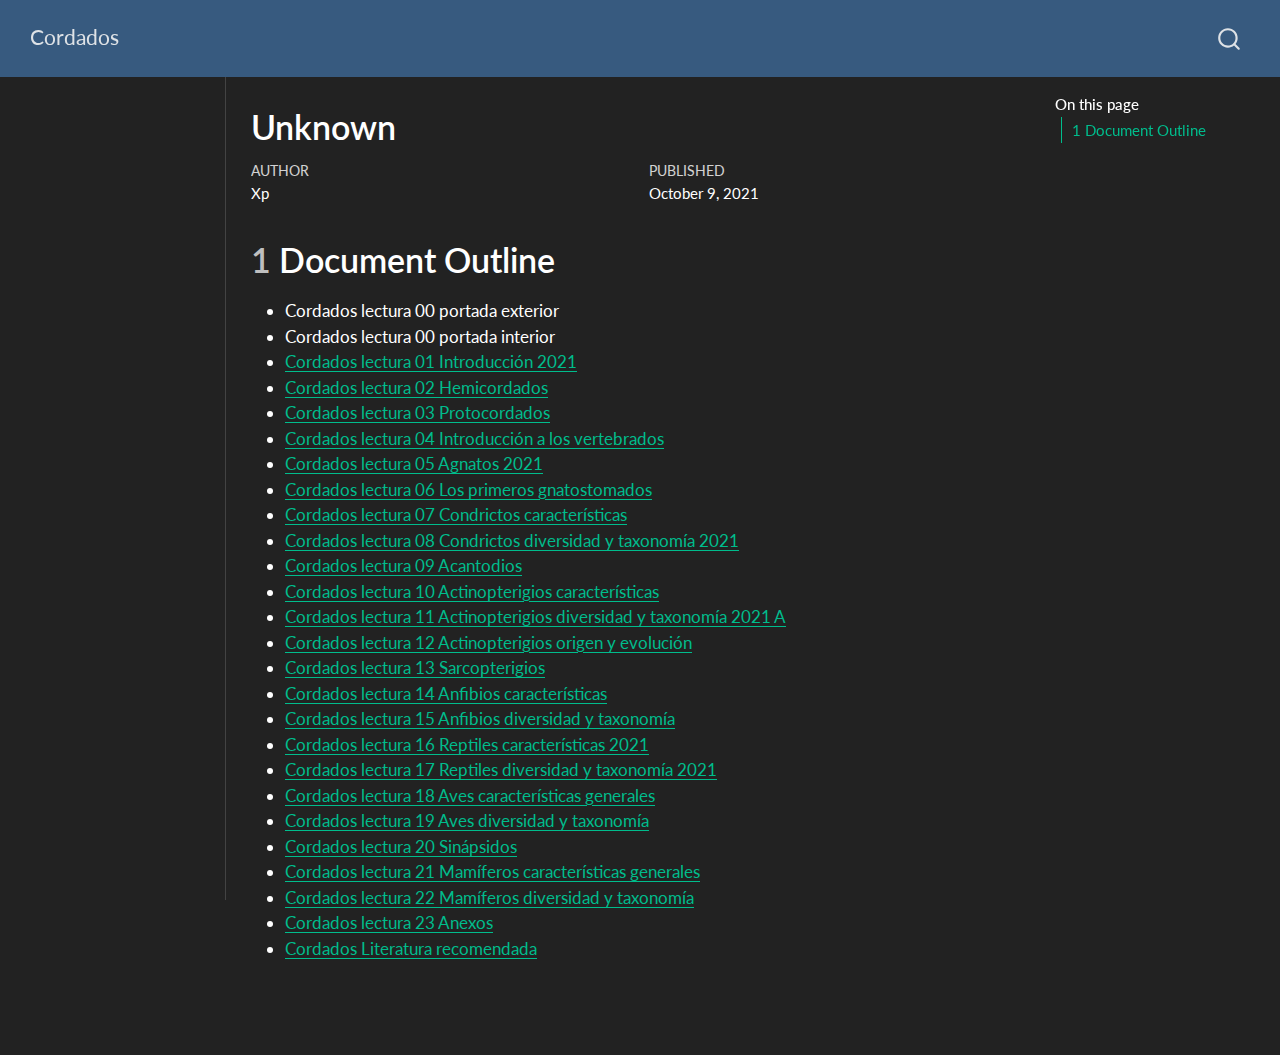
<file: docs/index_split_002.html>
<!DOCTYPE html>
<html xmlns="http://www.w3.org/1999/xhtml" lang="en" xml:lang="en"><head>

<meta charset="utf-8">
<meta name="generator" content="quarto-1.5.57">

<meta name="viewport" content="width=device-width, initial-scale=1.0, user-scalable=yes">

<meta name="author" content="Xp">
<meta name="dcterms.date" content="2021-10-09">

<title>Unknown – Cordados</title>
<style>
code{white-space: pre-wrap;}
span.smallcaps{font-variant: small-caps;}
div.columns{display: flex; gap: min(4vw, 1.5em);}
div.column{flex: auto; overflow-x: auto;}
div.hanging-indent{margin-left: 1.5em; text-indent: -1.5em;}
ul.task-list{list-style: none;}
ul.task-list li input[type="checkbox"] {
  width: 0.8em;
  margin: 0 0.8em 0.2em -1em; /* quarto-specific, see https://github.com/quarto-dev/quarto-cli/issues/4556 */ 
  vertical-align: middle;
}
</style>


<script src="site_libs/quarto-nav/quarto-nav.js"></script>
<script src="site_libs/quarto-nav/headroom.min.js"></script>
<script src="site_libs/clipboard/clipboard.min.js"></script>
<script src="site_libs/quarto-search/autocomplete.umd.js"></script>
<script src="site_libs/quarto-search/fuse.min.js"></script>
<script src="site_libs/quarto-search/quarto-search.js"></script>
<meta name="quarto:offset" content="./">
<script src="site_libs/quarto-html/quarto.js"></script>
<script src="site_libs/quarto-html/popper.min.js"></script>
<script src="site_libs/quarto-html/tippy.umd.min.js"></script>
<script src="site_libs/quarto-html/anchor.min.js"></script>
<link href="site_libs/quarto-html/tippy.css" rel="stylesheet">
<link href="site_libs/quarto-html/quarto-syntax-highlighting-dark.css" rel="stylesheet" id="quarto-text-highlighting-styles">
<script src="site_libs/bootstrap/bootstrap.min.js"></script>
<link href="site_libs/bootstrap/bootstrap-icons.css" rel="stylesheet">
<link href="site_libs/bootstrap/bootstrap.min.css" rel="stylesheet" id="quarto-bootstrap" data-mode="dark">
<script id="quarto-search-options" type="application/json">{
  "location": "navbar",
  "copy-button": false,
  "collapse-after": 3,
  "panel-placement": "end",
  "type": "overlay",
  "limit": 50,
  "keyboard-shortcut": [
    "f",
    "/",
    "s"
  ],
  "show-item-context": false,
  "language": {
    "search-no-results-text": "No results",
    "search-matching-documents-text": "matching documents",
    "search-copy-link-title": "Copy link to search",
    "search-hide-matches-text": "Hide additional matches",
    "search-more-match-text": "more match in this document",
    "search-more-matches-text": "more matches in this document",
    "search-clear-button-title": "Clear",
    "search-text-placeholder": "",
    "search-detached-cancel-button-title": "Cancel",
    "search-submit-button-title": "Submit",
    "search-label": "Search"
  }
}</script>


</head>

<body class="nav-sidebar docked nav-fixed">

<div id="quarto-search-results"></div>
  <header id="quarto-header" class="headroom fixed-top">
    <nav class="navbar navbar-expand-lg " data-bs-theme="dark">
      <div class="navbar-container container-fluid">
      <div class="navbar-brand-container mx-auto">
    <a class="navbar-brand" href="./index.html">
    <span class="navbar-title">Cordados</span>
    </a>
  </div>
        <div class="quarto-navbar-tools tools-end">
</div>
          <div id="quarto-search" class="" title="Search"></div>
      </div> <!-- /container-fluid -->
    </nav>
  <nav class="quarto-secondary-nav">
    <div class="container-fluid d-flex">
      <button type="button" class="quarto-btn-toggle btn" data-bs-toggle="collapse" role="button" data-bs-target=".quarto-sidebar-collapse-item" aria-controls="quarto-sidebar" aria-expanded="false" aria-label="Toggle sidebar navigation" onclick="if (window.quartoToggleHeadroom) { window.quartoToggleHeadroom(); }">
        <i class="bi bi-layout-text-sidebar-reverse"></i>
      </button>
        <nav class="quarto-page-breadcrumbs" aria-label="breadcrumb"><ol class="breadcrumb"><li class="breadcrumb-item">Unknown</li></ol></nav>
        <a class="flex-grow-1" role="navigation" data-bs-toggle="collapse" data-bs-target=".quarto-sidebar-collapse-item" aria-controls="quarto-sidebar" aria-expanded="false" aria-label="Toggle sidebar navigation" onclick="if (window.quartoToggleHeadroom) { window.quartoToggleHeadroom(); }">      
        </a>
    </div>
  </nav>
</header>
<!-- content -->
<div id="quarto-content" class="quarto-container page-columns page-rows-contents page-layout-article page-navbar">
<!-- sidebar -->
  <nav id="quarto-sidebar" class="sidebar collapse collapse-horizontal quarto-sidebar-collapse-item sidebar-navigation docked overflow-auto">
</nav>
<div id="quarto-sidebar-glass" class="quarto-sidebar-collapse-item" data-bs-toggle="collapse" data-bs-target=".quarto-sidebar-collapse-item"></div>
<!-- margin-sidebar -->
    <div id="quarto-margin-sidebar" class="sidebar margin-sidebar">
        <nav id="TOC" role="doc-toc" class="toc-active">
    <h2 id="toc-title">On this page</h2>
   
  <ul>
  <li><a href="#document-outline" id="toc-document-outline" class="nav-link active" data-scroll-target="#document-outline"><span class="header-section-number">1</span> Document Outline</a></li>
  </ul>
</nav>
    </div>
<!-- main -->
<main class="content" id="quarto-document-content">

<header id="title-block-header" class="quarto-title-block default">
<div class="quarto-title">
<h1 class="title">Unknown</h1>
</div>



<div class="quarto-title-meta">

    <div>
    <div class="quarto-title-meta-heading">Author</div>
    <div class="quarto-title-meta-contents">
             <p>Xp </p>
          </div>
  </div>
    
    <div>
    <div class="quarto-title-meta-heading">Published</div>
    <div class="quarto-title-meta-contents">
      <p class="date">October 9, 2021</p>
    </div>
  </div>
  
    
  </div>
  


</header>


<section id="document-outline" class="level1" data-number="1">
<h1 data-number="1"><span class="header-section-number">1</span> Document Outline</h1>
<ul>
<li>Cordados lectura 00 portada exterior</li>
<li>Cordados lectura 00 portada interior</li>
<li><a href="index_split_000.html#p2">Cordados lectura 01 Introducción 2021</a></li>
<li><a href="index_split_000.html#p8">Cordados lectura 02 Hemicordados</a></li>
<li><a href="index_split_000.html#p13">Cordados lectura 03 Protocordados</a></li>
<li><a href="index_split_000.html#p19">Cordados lectura 04 Introducción a los vertebrados</a></li>
<li><a href="index_split_000.html#p27">Cordados lectura 05 Agnatos 2021</a></li>
<li><a href="index_split_000.html#p36">Cordados lectura 06 Los primeros gnatostomados</a></li>
<li><a href="index_split_000.html#p41">Cordados lectura 07 Condrictos características</a></li>
<li><a href="index_split_000.html#p46">Cordados lectura 08 Condrictos diversidad y taxonomía 2021</a></li>
<li><a href="index_split_000.html#p55">Cordados lectura 09 Acantodios</a></li>
<li><a href="index_split_000.html#p57">Cordados lectura 10 Actinopterigios características</a></li>
<li><a href="index_split_000.html#p64">Cordados lectura 11 Actinopterigios diversidad y taxonomía 2021 A</a></li>
<li><a href="index_split_000.html#p71">Cordados lectura 12 Actinopterigios origen y evolución</a></li>
<li><a href="index_split_000.html#p73">Cordados lectura 13 Sarcopterigios</a></li>
<li><a href="index_split_000.html#p78">Cordados lectura 14 Anfibios características</a></li>
<li><a href="index_split_000.html#p85">Cordados lectura 15 Anfibios diversidad y taxonomía</a></li>
<li><a href="index_split_001.html#p90">Cordados lectura 16 Reptiles características 2021</a></li>
<li><a href="index_split_001.html#p97">Cordados lectura 17 Reptiles diversidad y taxonomía 2021</a></li>
<li><a href="index_split_001.html#p106">Cordados lectura 18 Aves características generales</a></li>
<li><a href="index_split_001.html#p115">Cordados lectura 19 Aves diversidad y taxonomía</a></li>
<li><a href="index_split_001.html#p129">Cordados lectura 20 Sinápsidos</a></li>
<li><a href="index_split_001.html#p132">Cordados lectura 21 Mamíferos características generales</a></li>
<li><a href="index_split_001.html#p143">Cordados lectura 22 Mamíferos diversidad y taxonomía</a></li>
<li><a href="index_split_001.html#p158">Cordados lectura 23 Anexos</a></li>
<li><a href="index_split_001.html#p161">Cordados Literatura recomendada</a></li>
</ul>


</section>

</main> <!-- /main -->
<script id="quarto-html-after-body" type="application/javascript">
window.document.addEventListener("DOMContentLoaded", function (event) {
  const toggleBodyColorMode = (bsSheetEl) => {
    const mode = bsSheetEl.getAttribute("data-mode");
    const bodyEl = window.document.querySelector("body");
    if (mode === "dark") {
      bodyEl.classList.add("quarto-dark");
      bodyEl.classList.remove("quarto-light");
    } else {
      bodyEl.classList.add("quarto-light");
      bodyEl.classList.remove("quarto-dark");
    }
  }
  const toggleBodyColorPrimary = () => {
    const bsSheetEl = window.document.querySelector("link#quarto-bootstrap");
    if (bsSheetEl) {
      toggleBodyColorMode(bsSheetEl);
    }
  }
  toggleBodyColorPrimary();  
  const icon = "";
  const anchorJS = new window.AnchorJS();
  anchorJS.options = {
    placement: 'right',
    icon: icon
  };
  anchorJS.add('.anchored');
  const isCodeAnnotation = (el) => {
    for (const clz of el.classList) {
      if (clz.startsWith('code-annotation-')) {                     
        return true;
      }
    }
    return false;
  }
  const onCopySuccess = function(e) {
    // button target
    const button = e.trigger;
    // don't keep focus
    button.blur();
    // flash "checked"
    button.classList.add('code-copy-button-checked');
    var currentTitle = button.getAttribute("title");
    button.setAttribute("title", "Copied!");
    let tooltip;
    if (window.bootstrap) {
      button.setAttribute("data-bs-toggle", "tooltip");
      button.setAttribute("data-bs-placement", "left");
      button.setAttribute("data-bs-title", "Copied!");
      tooltip = new bootstrap.Tooltip(button, 
        { trigger: "manual", 
          customClass: "code-copy-button-tooltip",
          offset: [0, -8]});
      tooltip.show();    
    }
    setTimeout(function() {
      if (tooltip) {
        tooltip.hide();
        button.removeAttribute("data-bs-title");
        button.removeAttribute("data-bs-toggle");
        button.removeAttribute("data-bs-placement");
      }
      button.setAttribute("title", currentTitle);
      button.classList.remove('code-copy-button-checked');
    }, 1000);
    // clear code selection
    e.clearSelection();
  }
  const getTextToCopy = function(trigger) {
      const codeEl = trigger.previousElementSibling.cloneNode(true);
      for (const childEl of codeEl.children) {
        if (isCodeAnnotation(childEl)) {
          childEl.remove();
        }
      }
      return codeEl.innerText;
  }
  const clipboard = new window.ClipboardJS('.code-copy-button:not([data-in-quarto-modal])', {
    text: getTextToCopy
  });
  clipboard.on('success', onCopySuccess);
  if (window.document.getElementById('quarto-embedded-source-code-modal')) {
    // For code content inside modals, clipBoardJS needs to be initialized with a container option
    // TODO: Check when it could be a function (https://github.com/zenorocha/clipboard.js/issues/860)
    const clipboardModal = new window.ClipboardJS('.code-copy-button[data-in-quarto-modal]', {
      text: getTextToCopy,
      container: window.document.getElementById('quarto-embedded-source-code-modal')
    });
    clipboardModal.on('success', onCopySuccess);
  }
    var localhostRegex = new RegExp(/^(?:http|https):\/\/localhost\:?[0-9]*\//);
    var mailtoRegex = new RegExp(/^mailto:/);
      var filterRegex = new RegExp('/' + window.location.host + '/');
    var isInternal = (href) => {
        return filterRegex.test(href) || localhostRegex.test(href) || mailtoRegex.test(href);
    }
    // Inspect non-navigation links and adorn them if external
 	var links = window.document.querySelectorAll('a[href]:not(.nav-link):not(.navbar-brand):not(.toc-action):not(.sidebar-link):not(.sidebar-item-toggle):not(.pagination-link):not(.no-external):not([aria-hidden]):not(.dropdown-item):not(.quarto-navigation-tool):not(.about-link)');
    for (var i=0; i<links.length; i++) {
      const link = links[i];
      if (!isInternal(link.href)) {
        // undo the damage that might have been done by quarto-nav.js in the case of
        // links that we want to consider external
        if (link.dataset.originalHref !== undefined) {
          link.href = link.dataset.originalHref;
        }
      }
    }
  function tippyHover(el, contentFn, onTriggerFn, onUntriggerFn) {
    const config = {
      allowHTML: true,
      maxWidth: 500,
      delay: 100,
      arrow: false,
      appendTo: function(el) {
          return el.parentElement;
      },
      interactive: true,
      interactiveBorder: 10,
      theme: 'quarto',
      placement: 'bottom-start',
    };
    if (contentFn) {
      config.content = contentFn;
    }
    if (onTriggerFn) {
      config.onTrigger = onTriggerFn;
    }
    if (onUntriggerFn) {
      config.onUntrigger = onUntriggerFn;
    }
    window.tippy(el, config); 
  }
  const noterefs = window.document.querySelectorAll('a[role="doc-noteref"]');
  for (var i=0; i<noterefs.length; i++) {
    const ref = noterefs[i];
    tippyHover(ref, function() {
      // use id or data attribute instead here
      let href = ref.getAttribute('data-footnote-href') || ref.getAttribute('href');
      try { href = new URL(href).hash; } catch {}
      const id = href.replace(/^#\/?/, "");
      const note = window.document.getElementById(id);
      if (note) {
        return note.innerHTML;
      } else {
        return "";
      }
    });
  }
  const xrefs = window.document.querySelectorAll('a.quarto-xref');
  const processXRef = (id, note) => {
    // Strip column container classes
    const stripColumnClz = (el) => {
      el.classList.remove("page-full", "page-columns");
      if (el.children) {
        for (const child of el.children) {
          stripColumnClz(child);
        }
      }
    }
    stripColumnClz(note)
    if (id === null || id.startsWith('sec-')) {
      // Special case sections, only their first couple elements
      const container = document.createElement("div");
      if (note.children && note.children.length > 2) {
        container.appendChild(note.children[0].cloneNode(true));
        for (let i = 1; i < note.children.length; i++) {
          const child = note.children[i];
          if (child.tagName === "P" && child.innerText === "") {
            continue;
          } else {
            container.appendChild(child.cloneNode(true));
            break;
          }
        }
        if (window.Quarto?.typesetMath) {
          window.Quarto.typesetMath(container);
        }
        return container.innerHTML
      } else {
        if (window.Quarto?.typesetMath) {
          window.Quarto.typesetMath(note);
        }
        return note.innerHTML;
      }
    } else {
      // Remove any anchor links if they are present
      const anchorLink = note.querySelector('a.anchorjs-link');
      if (anchorLink) {
        anchorLink.remove();
      }
      if (window.Quarto?.typesetMath) {
        window.Quarto.typesetMath(note);
      }
      // TODO in 1.5, we should make sure this works without a callout special case
      if (note.classList.contains("callout")) {
        return note.outerHTML;
      } else {
        return note.innerHTML;
      }
    }
  }
  for (var i=0; i<xrefs.length; i++) {
    const xref = xrefs[i];
    tippyHover(xref, undefined, function(instance) {
      instance.disable();
      let url = xref.getAttribute('href');
      let hash = undefined; 
      if (url.startsWith('#')) {
        hash = url;
      } else {
        try { hash = new URL(url).hash; } catch {}
      }
      if (hash) {
        const id = hash.replace(/^#\/?/, "");
        const note = window.document.getElementById(id);
        if (note !== null) {
          try {
            const html = processXRef(id, note.cloneNode(true));
            instance.setContent(html);
          } finally {
            instance.enable();
            instance.show();
          }
        } else {
          // See if we can fetch this
          fetch(url.split('#')[0])
          .then(res => res.text())
          .then(html => {
            const parser = new DOMParser();
            const htmlDoc = parser.parseFromString(html, "text/html");
            const note = htmlDoc.getElementById(id);
            if (note !== null) {
              const html = processXRef(id, note);
              instance.setContent(html);
            } 
          }).finally(() => {
            instance.enable();
            instance.show();
          });
        }
      } else {
        // See if we can fetch a full url (with no hash to target)
        // This is a special case and we should probably do some content thinning / targeting
        fetch(url)
        .then(res => res.text())
        .then(html => {
          const parser = new DOMParser();
          const htmlDoc = parser.parseFromString(html, "text/html");
          const note = htmlDoc.querySelector('main.content');
          if (note !== null) {
            // This should only happen for chapter cross references
            // (since there is no id in the URL)
            // remove the first header
            if (note.children.length > 0 && note.children[0].tagName === "HEADER") {
              note.children[0].remove();
            }
            const html = processXRef(null, note);
            instance.setContent(html);
          } 
        }).finally(() => {
          instance.enable();
          instance.show();
        });
      }
    }, function(instance) {
    });
  }
      let selectedAnnoteEl;
      const selectorForAnnotation = ( cell, annotation) => {
        let cellAttr = 'data-code-cell="' + cell + '"';
        let lineAttr = 'data-code-annotation="' +  annotation + '"';
        const selector = 'span[' + cellAttr + '][' + lineAttr + ']';
        return selector;
      }
      const selectCodeLines = (annoteEl) => {
        const doc = window.document;
        const targetCell = annoteEl.getAttribute("data-target-cell");
        const targetAnnotation = annoteEl.getAttribute("data-target-annotation");
        const annoteSpan = window.document.querySelector(selectorForAnnotation(targetCell, targetAnnotation));
        const lines = annoteSpan.getAttribute("data-code-lines").split(",");
        const lineIds = lines.map((line) => {
          return targetCell + "-" + line;
        })
        let top = null;
        let height = null;
        let parent = null;
        if (lineIds.length > 0) {
            //compute the position of the single el (top and bottom and make a div)
            const el = window.document.getElementById(lineIds[0]);
            top = el.offsetTop;
            height = el.offsetHeight;
            parent = el.parentElement.parentElement;
          if (lineIds.length > 1) {
            const lastEl = window.document.getElementById(lineIds[lineIds.length - 1]);
            const bottom = lastEl.offsetTop + lastEl.offsetHeight;
            height = bottom - top;
          }
          if (top !== null && height !== null && parent !== null) {
            // cook up a div (if necessary) and position it 
            let div = window.document.getElementById("code-annotation-line-highlight");
            if (div === null) {
              div = window.document.createElement("div");
              div.setAttribute("id", "code-annotation-line-highlight");
              div.style.position = 'absolute';
              parent.appendChild(div);
            }
            div.style.top = top - 2 + "px";
            div.style.height = height + 4 + "px";
            div.style.left = 0;
            let gutterDiv = window.document.getElementById("code-annotation-line-highlight-gutter");
            if (gutterDiv === null) {
              gutterDiv = window.document.createElement("div");
              gutterDiv.setAttribute("id", "code-annotation-line-highlight-gutter");
              gutterDiv.style.position = 'absolute';
              const codeCell = window.document.getElementById(targetCell);
              const gutter = codeCell.querySelector('.code-annotation-gutter');
              gutter.appendChild(gutterDiv);
            }
            gutterDiv.style.top = top - 2 + "px";
            gutterDiv.style.height = height + 4 + "px";
          }
          selectedAnnoteEl = annoteEl;
        }
      };
      const unselectCodeLines = () => {
        const elementsIds = ["code-annotation-line-highlight", "code-annotation-line-highlight-gutter"];
        elementsIds.forEach((elId) => {
          const div = window.document.getElementById(elId);
          if (div) {
            div.remove();
          }
        });
        selectedAnnoteEl = undefined;
      };
        // Handle positioning of the toggle
    window.addEventListener(
      "resize",
      throttle(() => {
        elRect = undefined;
        if (selectedAnnoteEl) {
          selectCodeLines(selectedAnnoteEl);
        }
      }, 10)
    );
    function throttle(fn, ms) {
    let throttle = false;
    let timer;
      return (...args) => {
        if(!throttle) { // first call gets through
            fn.apply(this, args);
            throttle = true;
        } else { // all the others get throttled
            if(timer) clearTimeout(timer); // cancel #2
            timer = setTimeout(() => {
              fn.apply(this, args);
              timer = throttle = false;
            }, ms);
        }
      };
    }
      // Attach click handler to the DT
      const annoteDls = window.document.querySelectorAll('dt[data-target-cell]');
      for (const annoteDlNode of annoteDls) {
        annoteDlNode.addEventListener('click', (event) => {
          const clickedEl = event.target;
          if (clickedEl !== selectedAnnoteEl) {
            unselectCodeLines();
            const activeEl = window.document.querySelector('dt[data-target-cell].code-annotation-active');
            if (activeEl) {
              activeEl.classList.remove('code-annotation-active');
            }
            selectCodeLines(clickedEl);
            clickedEl.classList.add('code-annotation-active');
          } else {
            // Unselect the line
            unselectCodeLines();
            clickedEl.classList.remove('code-annotation-active');
          }
        });
      }
  const findCites = (el) => {
    const parentEl = el.parentElement;
    if (parentEl) {
      const cites = parentEl.dataset.cites;
      if (cites) {
        return {
          el,
          cites: cites.split(' ')
        };
      } else {
        return findCites(el.parentElement)
      }
    } else {
      return undefined;
    }
  };
  var bibliorefs = window.document.querySelectorAll('a[role="doc-biblioref"]');
  for (var i=0; i<bibliorefs.length; i++) {
    const ref = bibliorefs[i];
    const citeInfo = findCites(ref);
    if (citeInfo) {
      tippyHover(citeInfo.el, function() {
        var popup = window.document.createElement('div');
        citeInfo.cites.forEach(function(cite) {
          var citeDiv = window.document.createElement('div');
          citeDiv.classList.add('hanging-indent');
          citeDiv.classList.add('csl-entry');
          var biblioDiv = window.document.getElementById('ref-' + cite);
          if (biblioDiv) {
            citeDiv.innerHTML = biblioDiv.innerHTML;
          }
          popup.appendChild(citeDiv);
        });
        return popup.innerHTML;
      });
    }
  }
});
</script>
</div> <!-- /content -->




</body></html>
</file>
<file: docs/site_libs/quarto-html/tippy.css>
.tippy-box[data-animation=fade][data-state=hidden]{opacity:0}[data-tippy-root]{max-width:calc(100vw - 10px)}.tippy-box{position:relative;background-color:#333;color:#fff;border-radius:4px;font-size:14px;line-height:1.4;white-space:normal;outline:0;transition-property:transform,visibility,opacity}.tippy-box[data-placement^=top]>.tippy-arrow{bottom:0}.tippy-box[data-placement^=top]>.tippy-arrow:before{bottom:-7px;left:0;border-width:8px 8px 0;border-top-color:initial;transform-origin:center top}.tippy-box[data-placement^=bottom]>.tippy-arrow{top:0}.tippy-box[data-placement^=bottom]>.tippy-arrow:before{top:-7px;left:0;border-width:0 8px 8px;border-bottom-color:initial;transform-origin:center bottom}.tippy-box[data-placement^=left]>.tippy-arrow{right:0}.tippy-box[data-placement^=left]>.tippy-arrow:before{border-width:8px 0 8px 8px;border-left-color:initial;right:-7px;transform-origin:center left}.tippy-box[data-placement^=right]>.tippy-arrow{left:0}.tippy-box[data-placement^=right]>.tippy-arrow:before{left:-7px;border-width:8px 8px 8px 0;border-right-color:initial;transform-origin:center right}.tippy-box[data-inertia][data-state=visible]{transition-timing-function:cubic-bezier(.54,1.5,.38,1.11)}.tippy-arrow{width:16px;height:16px;color:#333}.tippy-arrow:before{content:"";position:absolute;border-color:transparent;border-style:solid}.tippy-content{position:relative;padding:5px 9px;z-index:1}
</file>
<file: docs/site_libs/quarto-html/quarto-syntax-highlighting-dark.css>
/* quarto syntax highlight colors */
:root {
  --quarto-hl-al-color: #f07178;
  --quarto-hl-an-color: #d4d0ab;
  --quarto-hl-at-color: #00e0e0;
  --quarto-hl-bn-color: #d4d0ab;
  --quarto-hl-bu-color: #abe338;
  --quarto-hl-ch-color: #abe338;
  --quarto-hl-co-color: #f8f8f2;
  --quarto-hl-cv-color: #ffd700;
  --quarto-hl-cn-color: #ffd700;
  --quarto-hl-cf-color: #ffa07a;
  --quarto-hl-dt-color: #ffa07a;
  --quarto-hl-dv-color: #d4d0ab;
  --quarto-hl-do-color: #f8f8f2;
  --quarto-hl-er-color: #f07178;
  --quarto-hl-ex-color: #00e0e0;
  --quarto-hl-fl-color: #d4d0ab;
  --quarto-hl-fu-color: #ffa07a;
  --quarto-hl-im-color: #abe338;
  --quarto-hl-in-color: #d4d0ab;
  --quarto-hl-kw-color: #ffa07a;
  --quarto-hl-op-color: #ffa07a;
  --quarto-hl-ot-color: #00e0e0;
  --quarto-hl-pp-color: #dcc6e0;
  --quarto-hl-re-color: #00e0e0;
  --quarto-hl-sc-color: #abe338;
  --quarto-hl-ss-color: #abe338;
  --quarto-hl-st-color: #abe338;
  --quarto-hl-va-color: #00e0e0;
  --quarto-hl-vs-color: #abe338;
  --quarto-hl-wa-color: #dcc6e0;
}

/* other quarto variables */
:root {
  --quarto-font-monospace: SFMono-Regular, Menlo, Monaco, Consolas, "Liberation Mono", "Courier New", monospace;
}

code span.al {
  background-color: #2a0f15;
  font-weight: bold;
  color: #f07178;
}

code span.an {
  color: #d4d0ab;
}

code span.at {
  color: #00e0e0;
}

code span.bn {
  color: #d4d0ab;
}

code span.bu {
  color: #abe338;
}

code span.ch {
  color: #abe338;
}

code span.co {
  font-style: italic;
  color: #f8f8f2;
}

code span.cv {
  color: #ffd700;
}

code span.cn {
  color: #ffd700;
}

code span.cf {
  font-weight: bold;
  color: #ffa07a;
}

code span.dt {
  color: #ffa07a;
}

code span.dv {
  color: #d4d0ab;
}

code span.do {
  color: #f8f8f2;
}

code span.er {
  color: #f07178;
  text-decoration: underline;
}

code span.ex {
  font-weight: bold;
  color: #00e0e0;
}

code span.fl {
  color: #d4d0ab;
}

code span.fu {
  color: #ffa07a;
}

code span.im {
  color: #abe338;
}

code span.in {
  color: #d4d0ab;
}

code span.kw {
  font-weight: bold;
  color: #ffa07a;
}

pre > code.sourceCode > span {
  color: #f8f8f2;
}

code span {
  color: #f8f8f2;
}

code.sourceCode > span {
  color: #f8f8f2;
}

div.sourceCode,
div.sourceCode pre.sourceCode {
  color: #f8f8f2;
}

code span.op {
  color: #ffa07a;
}

code span.ot {
  color: #00e0e0;
}

code span.pp {
  color: #dcc6e0;
}

code span.re {
  background-color: #f8f8f2;
  color: #00e0e0;
}

code span.sc {
  color: #abe338;
}

code span.ss {
  color: #abe338;
}

code span.st {
  color: #abe338;
}

code span.va {
  color: #00e0e0;
}

code span.vs {
  color: #abe338;
}

code span.wa {
  color: #dcc6e0;
}

.prevent-inlining {
  content: "</";
}

/*# sourceMappingURL=935a306eefa94366c21e1a970dddb765.css.map */
</file>
